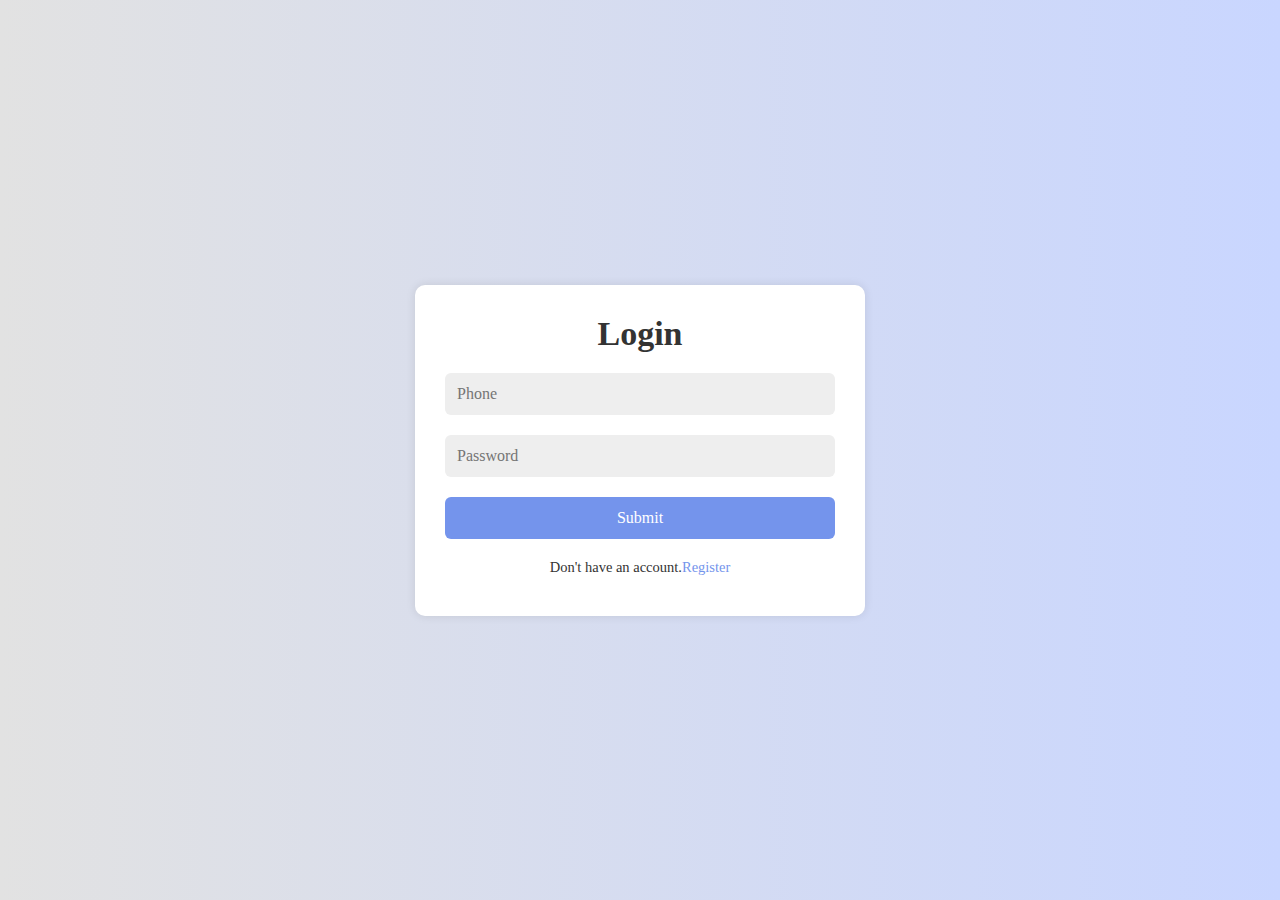
<file: public/camping.html>
<!DOCTYPE html>
<html lang="th">
<head>
  <meta charset="UTF-8">
  <meta name="viewport" content="width=device-width, initial-scale=1.0">
  <title>จองจุดกางเต็นท์</title>
  <link rel="stylesheet" href="Style.css">
  <script>
    document.addEventListener('DOMContentLoaded', () => {
  const user = localStorage.getItem('username');
  
    if (!user) {
      alert('กรุณาเข้าสู่ระบบก่อนเข้าหน้านี้');
      window.location.href = 'login.html';
      return;
    }
    });
  </script>
  
</head>
<body style="background: linear-gradient(to right, #d4efdf, #fff);">

<header>
  <h1 style="text-align: center;">เลือกจุดกางเต็นท์ 🏕️</h1>
  <nav>
    <a href="index.html" class="back-btn">← กลับหน้าแรก</a>
    <a href="parking.html" class="switch-btn">ไปจองที่จอดรถ 🚗</a>
  </nav>
</header>

<div class="map-container camping">
  <button class="spot" style="top: 21%; left: 17.5%;">C1</button>
  <button class="spot" style="top: 21%; left: 47.5%;">C2</button>
  <button class="spot" style="top: 21%; left: 77.8%;">C3</button>
  <button class="spot" style="top: 39%; left: 17.5%;">C4</button>
  <button class="spot" style="top: 39%; left: 47.5%;">C5</button>
  <button class="spot" style="top: 39%; left: 77.8%;">C6</button>
  <button class="spot" style="top: 61%; left: 17.5%;">C7</button>
  <button class="spot" style="top: 61%; left: 47.5%;">C8</button>
  <button class="spot" style="top: 61%; left: 77.8%;">C9</button>
  <button class="spot" style="top: 79%; left: 17.5%;">C10</button>
  <button class="spot" style="top: 79%; left: 47.5%;">C11</button>
  <button class="spot" style="top: 79%; left: 77.8%;">C12</button>

</div>

<script src="script.js"></script>

</body>
</html>
</file>
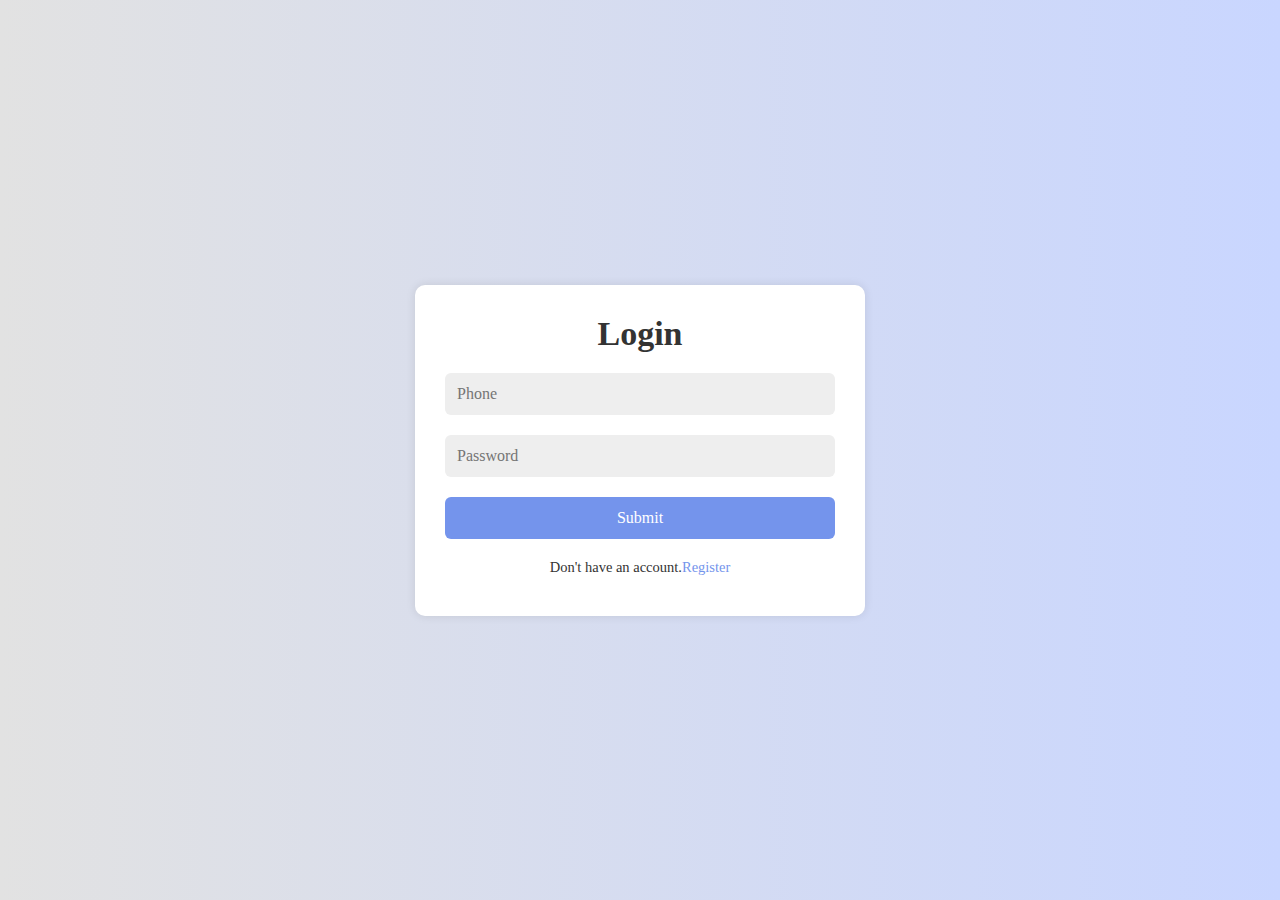
<file: public/login.html>
<!DOCTYPE html>
<html lang="th">

<head>
    <meta charset="UTF-8">
    <title>หน้าเข้าสู่ระบบ</title>
    <meta name="viewport" content="width=device-width, initial-scale=1.0">
    <link rel="stylesheet" href="Style-login.css">
</head>

<body>
    <div class="container">
        <div class="form-box active" id="login-form">
            <form id="loginForm">
                <h2>Login</h2>
                <input type="tel" name ="phone" placeholder="Phone" title="เบอร์โทรศัพท์ต้องขึ้นต้นด้วยเลข 0 และมีทั้งหมด 10 หลัก" required>
                <input type="password" name ="password" placeholder="Password" title="รหัสผ่านต้องมี 8-12 ตัวอักษร และมีตัวเลขและอักขระพิเศษ (/, _, @, #) อย่างน้อย 1 ตัว" required>
                <button type ="submit" id="submitBtn">Submit</button>
                <p>Don't have an account.<a href ='#' onclick="showForm('register-form')">Register</a></p>
            </form>
        </div>

        <div class="form-box " id="register-form">
            <form id="registerForm">
                <h2>Register</h2>
                <input type="text" name ="name" placeholder="Name" required>
                <input type="tel" name ="phone" placeholder="Phone" title="เบอร์โทรศัพท์ต้องขึ้นต้นด้วยเลข 0 และมีทั้งหมด 10 หลัก" required>
                <input type="password" name ="password" placeholder="Password" title="รหัสผ่านต้องมี 8-12 ตัวอักษร และมีตัวเลขและอักขระพิเศษ (/, _, @, #) อย่างน้อย 1 ตัว" required>
                <button type ="submit" id="RegisterBtn">Register</button>
                <p>Already have an account.<a href ='#' onclick="showForm('login-form')">Login</a></p>
            </form>
        </div>

    </div>

    <script src="script-login.js"></script>
</body>

</html>
</file>
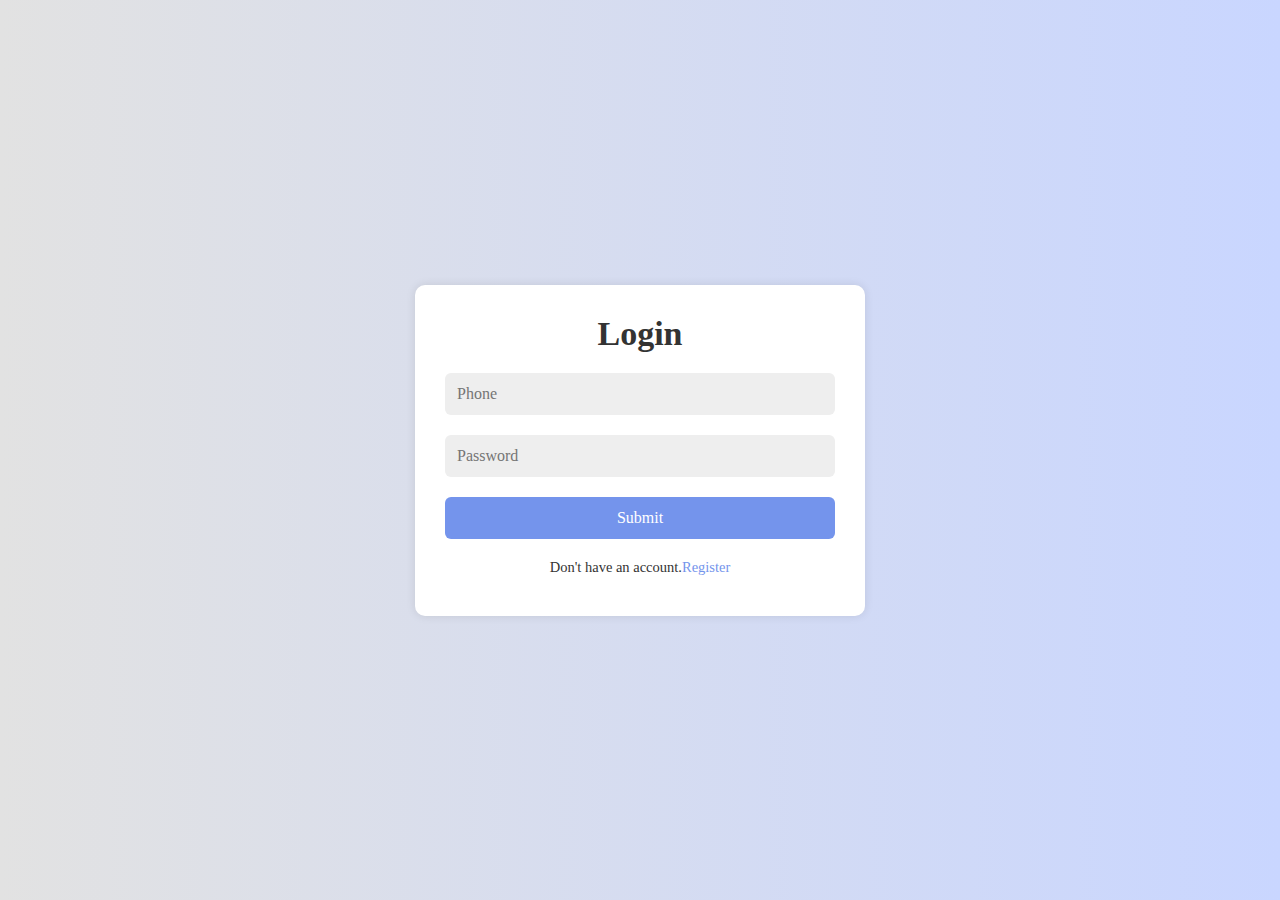
<file: public/parking.html>
<!DOCTYPE html>
<html lang="th">
<head>
  <meta charset="UTF-8">
  <meta name="viewport" content="width=device-width, initial-scale=1.0">
  <title>จองที่จอดรถ</title>
  <link rel="stylesheet" href="Style.css">
  <script>
    document.addEventListener('DOMContentLoaded', () => {
    const user = localStorage.getItem('username');
  
      if (!user) {
        alert('กรุณาเข้าสู่ระบบก่อนเข้าหน้านี้');
        window.location.href = 'login.html';
      return;
      }
    });
  </script>
  
</head>
<body style="background: linear-gradient(to right, #d4efdf, #fff);">

<header>
  <h1 style="text-align: center;">เลือกที่จอดรถ 🚗</h1>
  <nav>
    <a href="index.html" class="back-btn">← กลับหน้าแรก</a>
    <a href="camping.html" class="switch-btn">ไปจองจุดกางเต็นท์ 🏕️</a>
  </nav>
</header>

<div class="map-container parking">
  <button class="spot" style="top: 16%; left: 27.2%;">P1</button>
  <button class="spot" style="top: 16%; left: 34.2%;">P2</button>
  <button class="spot" style="top: 16%; left: 41.2%;">P3</button>
  <button class="spot" style="top: 16%; left: 48.2%;">P4</button>
  <button class="spot" style="top: 16%; left: 55.2%;">P5</button>
  <button class="spot" style="top: 16%; left: 62.4%;">P6</button>
  <button class="spot" style="top: 16%; left: 68.5%;">P7</button>
  <button class="spot" style="top: 57%; left: 28.7%;">P8</button>
  <button class="spot" style="top: 57%; left: 36.7%;">P9</button>
  <button class="spot" style="top: 57%; left: 43.7%;">P10</button>
  <button class="spot" style="top: 57%; left: 50.7%;">P11</button>
  <button class="spot" style="top: 57%; left: 57.7%;">P12</button>
  <button class="spot" style="top: 57%; left: 64.9%;">P13</button>
  <button class="spot" style="top: 57%; left: 71%;">P14</button>
  <button class="spot" style="top: 79%; left: 27.2%;">P15</button>
  <button class="spot" style="top: 79%; left: 34.2%;">P16</button>
  <button class="spot" style="top: 79%; left: 41.2%;">P17</button>
  <button class="spot" style="top: 79%; left: 48.2%;">P18</button>
  <button class="spot" style="top: 79%; left: 55.2%;">P19</button>
  <button class="spot" style="top: 79%; left: 62.4%;">P20</button>
  <button class="spot" style="top: 79%; left: 68.5%;">P21</button>
</div>

<script src="script.js"></script>

</body>
</html>
</file>
<file: public/Style.css>
.home {
  display: flex;
  justify-content: center;
  align-items: center;
  gap: 2rem;
  padding: 2rem;
  flex-wrap: wrap;
}

.card {
  background: #f9f9f9;
  padding: 2rem;
  border-radius: 20px;
  box-shadow: 0 4px 12px rgba(0,0,0,0.1);
  width: 300px;
  text-align: center;
  transition: 0.3s;
}

.card:hover {
  transform: translateY(-5px);
  box-shadow: 0 8px 20px rgba(0,0,0,0.15);
}

.btn {
  display: inline-block;
  margin-top: 1rem;
  padding: 0.75rem 1.5rem;
  background: #3498db;
  color: white;
  border-radius: 8px;
  text-decoration: none;
  font-weight: bold;
  transition: 0.3s;
}

.btn:hover {
  background: #2980b9;
}

.back-btn {
  display: inline-block;
  margin: 1rem;
  padding: 0.75rem 1.5rem;
  background: linear-gradient(135deg, #6a11cb 0%, #2575fc 100%);
  color: white;
  border-radius: 50px;
  text-decoration: none;
  font-weight: bold;
  box-shadow: 0 4px 10px rgba(0, 0, 0, 0.2);
  transition: all 0.3s ease;
  font-size: 1.1rem;
}

.back-btn:hover {
  transform: translateY(-3px);
  box-shadow: 0 6px 15px rgba(0, 0, 0, 0.25);
  background: linear-gradient(135deg, #2575fc 0%, #6a11cb 100%);
}

.switch-btn {
  display: inline-block;
  margin: 1rem auto;
  padding: 0.8rem 2rem;
  background: linear-gradient(135deg, #00c6ff, #0072ff);
  color: white;
  border: none;
  border-radius: 30px;
  text-decoration: none;
  font-size: 1.2rem;
  font-weight: bold;
  box-shadow: 0 5px 15px rgba(0, 114, 255, 0.4);
  transition: all 0.3s ease;
  text-align: center;
}

.switch-btn:hover {
  transform: translateY(-4px) scale(1.03);
  background: linear-gradient(135deg, #0072ff, #00c6ff);
  box-shadow: 0 8px 20px rgba(0, 114, 255, 0.5);
}

.map-container {
  position: relative;
  width: 100%;
  height: 90vh;
  background-size: cover;
  background-position: center;
  padding: 2rem;
}

.parking {
  background-image: url('images/park.png');
  background-size: contain;
  background-position: center;
  background-repeat: no-repeat;
}

.camping {
  background-image: url('images/camp.png');
  background-size: contain;
  background-position: center;
  background-repeat: no-repeat;
}

/* ปุ่มจอง */
.spot {
  position: absolute;
  width: 50px;
  height: 50px;
  background: rgba(255, 255, 255, 0.8);
  border: 2px solid #333;
  border-radius: 50%;
  cursor: pointer;
  font-weight: bold;
  transition: 0.3s;
}

.spot:hover {
  background: #27ae60;
  color: white;
}

/* Login */
.btn-login {
  position: absolute;
  top: 20px;
  right: 20px;
  padding: 10px 20px;
  background-color: #007bff;
  color: white;
  text-decoration: none;
  border-radius: 5px;
  font-size: 16px;
}

.btn-login:hover {
  background-color: #0056b3;
}

/* Logout */
.btn-logout {
  position: absolute;
  top: 20px;
  right: 20px;
  padding: 10px 20px;
  background-color: #007bff;
  color: white;
  text-decoration: none;
  border-radius: 5px;
  font-size: 16px;
}

.btn-login:hover {
  background-color: #0056b3;
}
</file>
<file: public/Style-login.css>
* {
    margin: 0;
    padding: 0;
    box-sizing: border-box;
    font-family: "Poppins", serif;
}

body {
    display: flex;
    justify-content: center;
    align-items: center;
    min-height: 100vh;
    background: linear-gradient(to right, #e2e2e2, #c9d6ff);
    color: #333;
}

.container {
    margin: 0 15px;
}

.form-box {
    width: 100%;
    max-width: 450px;
    padding: 30px;
    background: #fff;
    border-radius: 10px;
    box-shadow: 0 0 10px rgba(0, 0, 0, 0.1);
    display: none;
}

.form-box.active {
    display: block;
}

h2 {
    font-size: 34px;
    text-align: center;
    margin-bottom: 20px;
}

input {
    width: 100%;
    padding: 12px;
    background: #eee;
    border-radius: 6px;
    border: none;
    outline: none;
    font-size: 16px;
    color: #333;
    margin-bottom: 20px;
}

button {
    width: 100%;
    padding: 12px;
    background: #7494ec;
    border-radius: 6px;
    border: none;
    cursor: pointer;
    font-size: 16px;
    color: #fff;
    font-weight: 500;
    margin-bottom: 20px;
    transition: 0.5s;
}

button:hover{
    background: #6884d3;
}

p {
    font-size: 14.5px;
    text-align: center;
    margin-bottom: 10px;
}
p a {
    color: #7494ec;
    text-decoration: none;
}

p a:hover {
    text-decoration: underline;
}
</file>
